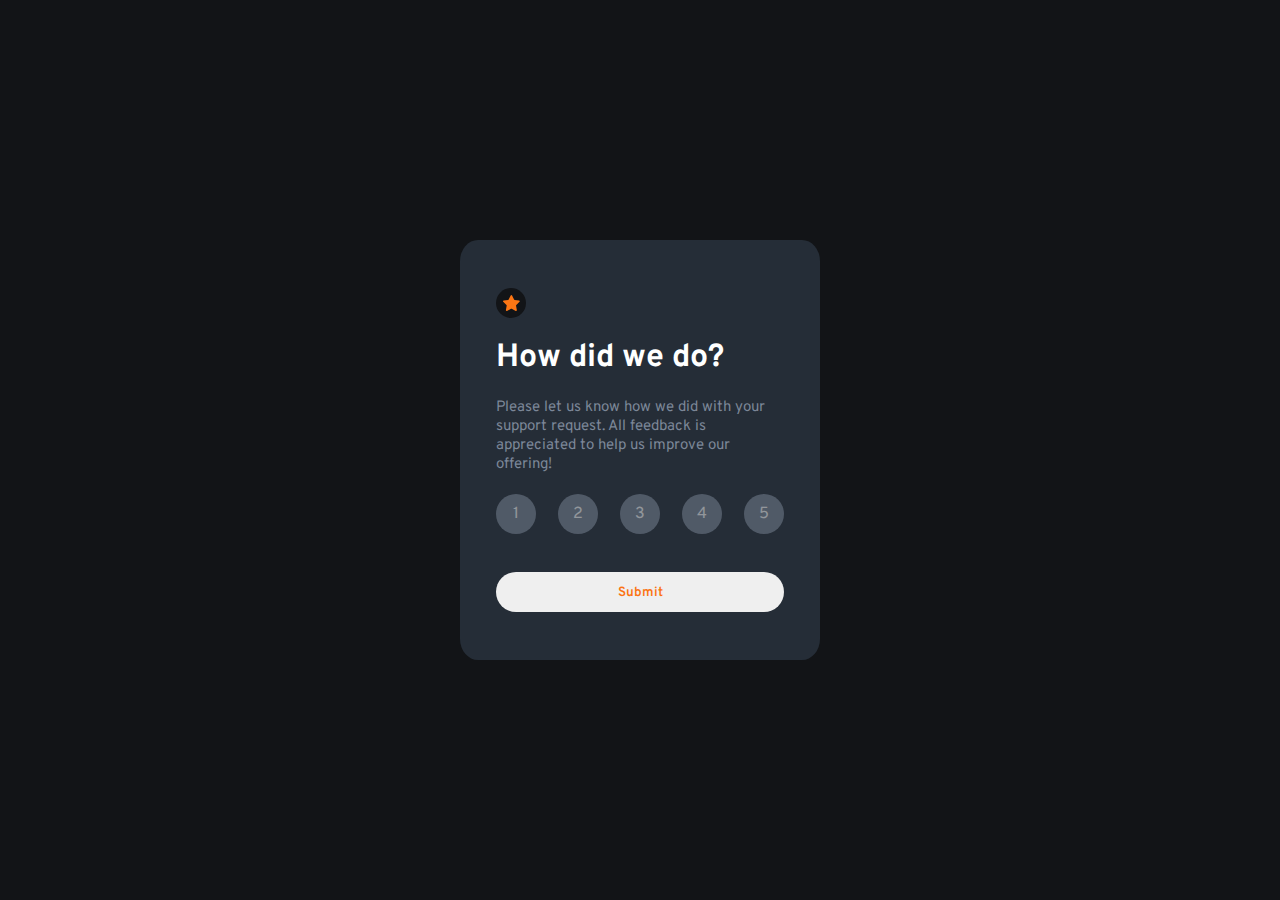
<file: index.html>
<!Doctype html>
<html>
<head>
	<meta charset="utf-8">
	<meta http-equiv="X-UA-Compatible" content="IE=edge"> 
	<title>test</title>	
	<meta name="viewport" content="width=device-width, initial-scale=1">
    <link rel="stylesheet" href="./style.css">
    <link rel="preconnect" href="https://fonts.googleapis.com">
    <link rel="preconnect" href="https://fonts.gstatic.com" crossorigin>
    <link href="https://fonts.googleapis.com/css2?family=Overpass:wght@100;400;700&display=swap" rel="stylesheet">
</head>
<body>
   <div class="rating-card" id="rating-card">
       <div class="star width"><div><img src="./interactive-rating-component-main/images/icon-star.svg"></div></div>
       <h1 class="rating-header width">How did we do?</h1>
       <p class="rating-txt width">Please let us know how we did with your support request. All feedback is appreciated to help us improve our offering!</p>
       <ul class="rating-btns">
           <li id="rating-btn" class="rating-btn"><a href="#">1</a></li>
           <li class="rating-btn"><a href="#">2</a></li>
           <li class="rating-btn"><a href="#">3</a></li>
           <li class="rating-btn"><a href="#">4</a></li>
           <li class="rating-btn"><a href="#">5</a></li>
       </ul>
       <button type="submit" class="rating-submit width" id="submit" onclick="renderIt()">Submit</button>
   </div>
   <script src="./script.js"></script>
</body>
</html>
</file>
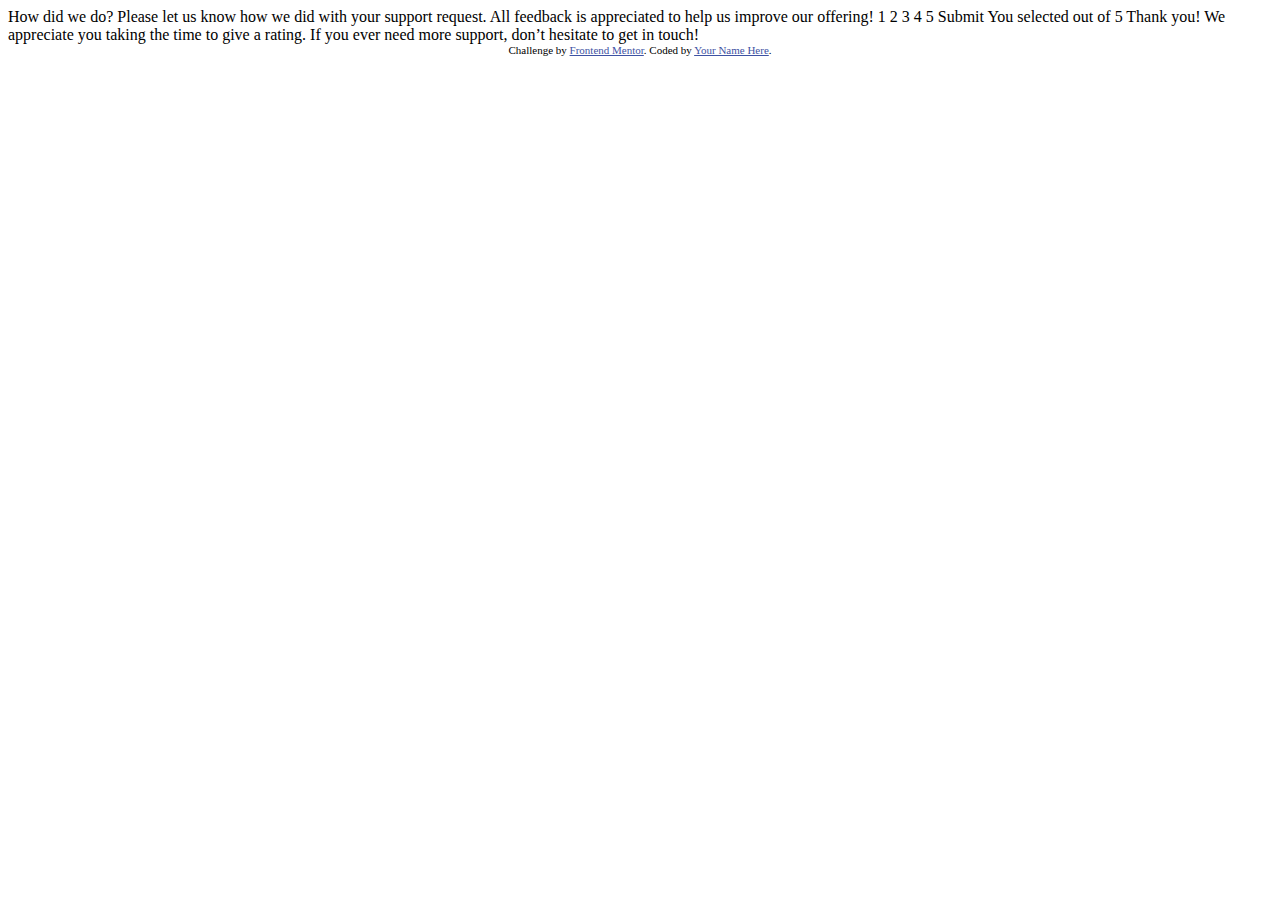
<file: interactive-rating-component-main/index.html>
<!DOCTYPE html>
<html lang="en">
<head>
  <meta charset="UTF-8">
  <meta name="viewport" content="width=device-width, initial-scale=1.0"> <!-- displays site properly based on user's device -->

  <link rel="icon" type="image/png" sizes="32x32" href="./images/favicon-32x32.png">
  
  <title>Frontend Mentor | Interactive rating component</title>

  <!-- Feel free to remove these styles or customise in your own stylesheet 👍 -->
  <style>
    .attribution { font-size: 11px; text-align: center; }
    .attribution a { color: hsl(228, 45%, 44%); }
  </style>
</head>
<body>

  <!-- Rating state start -->

  How did we do?

  Please let us know how we did with your support request. All feedback is appreciated 
  to help us improve our offering!

  1 2 3 4 5

  Submit

  <!-- Rating state end -->

  <!-- Thank you state start -->

  You selected <!-- Add rating here --> out of 5

  Thank you!

  We appreciate you taking the time to give a rating. If you ever need more support, 
  don’t hesitate to get in touch!

  <!-- Thank you state end -->

  
  <div class="attribution">
    Challenge by <a href="https://www.frontendmentor.io?ref=challenge" target="_blank">Frontend Mentor</a>. 
    Coded by <a href="#">Your Name Here</a>.
  </div>
</body>
</html>
</file>
<file: style.css>
@import url('https://fonts.googleapis.com/css2?family=Overpass:wght@100;400;700&display=swap');
:root {
    --color-primary: #fb7413;
    --color-white: #ffffff;
    --color-medium-grey: #7c8798;
    --color-dark-blue: #252d37;
    --color-very-dark-blue: #121417;
    --shadow: rgba(0, 0, 0, 0.35) 0px 5px 15px;
  }

*{
    font-family: 'Overpass', sans-serif;
    margin:0px;
    gap:20px;
}

body{
    background-color:hsl(216, 12%, 8%);
    display:flex;
    height:100vh;
    align-items:center;
    justify-content: center;
}

.width {
    width:80%;
}

.rating-card {
    display: flex;
    flex-direction:column;
    justify-content: center;
    align-items: center;
    width:360px;
    height:420px;
    background-color:hsl(213, 20%, 18%);
    border-radius:5%;
}

.rating-txt{
    color:hsl(216, 12%, 54%);
    font-size:15px;
}

.rating-btns{
    list-style-type: none;
    display:flex;
    justify-content: space-between;
    padding-left:0;
    width:80%;
}

.rating-btn{
    width:40px;
    height:40px;
    background-color:hsl(216, 12%, 54%);
    border-radius:50%;
    display:flex;
    align-items: center;
    justify-content: center;
    opacity:0.5;
    transition: 0.2s ease-out;
}

.rating-btn:hover{
    background-color:var(--color-primary);
    opacity:1;
    color:white;
}


.rating-btns a {
    color:white;
    text-decoration: none;
}

.rating-header {
  color:white;
}

.rating-submit {
    border:none;
    color:var(--color-primary);
    height:40px;
    margin-top:2vh;
    font-weight:600;
    border-radius:20px;
    transition:0.2s ease-in-out;
}

.rating-submit:hover{
    background-color:var(--color-primary);
    color:white;
}

.star {
    display:flex;
}

.star div {
    width: 30px;
    height: 30px;
    background-color: var(--color-very-dark-blue);
    border-radius: 50%;
    display: flex;
    justify-content: center;
    align-items: center;
}

.active {
    background-color:var(--color-medium-grey);
    color:white;
    opacity:1;
}



.thank-you {
    display:flex;
    flex-direction:column;
    align-items:center;
    text-align:center;
    width:80%;
}

.thank-you-img {
    width:150px;
    height:110px;
}

.thank-you-rating {
    display:flex;
    justify-content: center;
    align-items: center;
    font-size:14px;
    color:var(--color-primary);
    background-color:var(--color-medium-grey);
    border-radius:15px;
    width: 180px;
    height: 30px;
}

.thank-you-header{
    color:white;
}

.thank-you-txt {
    color:hsl(216, 12%, 54%);
    font-size:15px;
}
</file>
